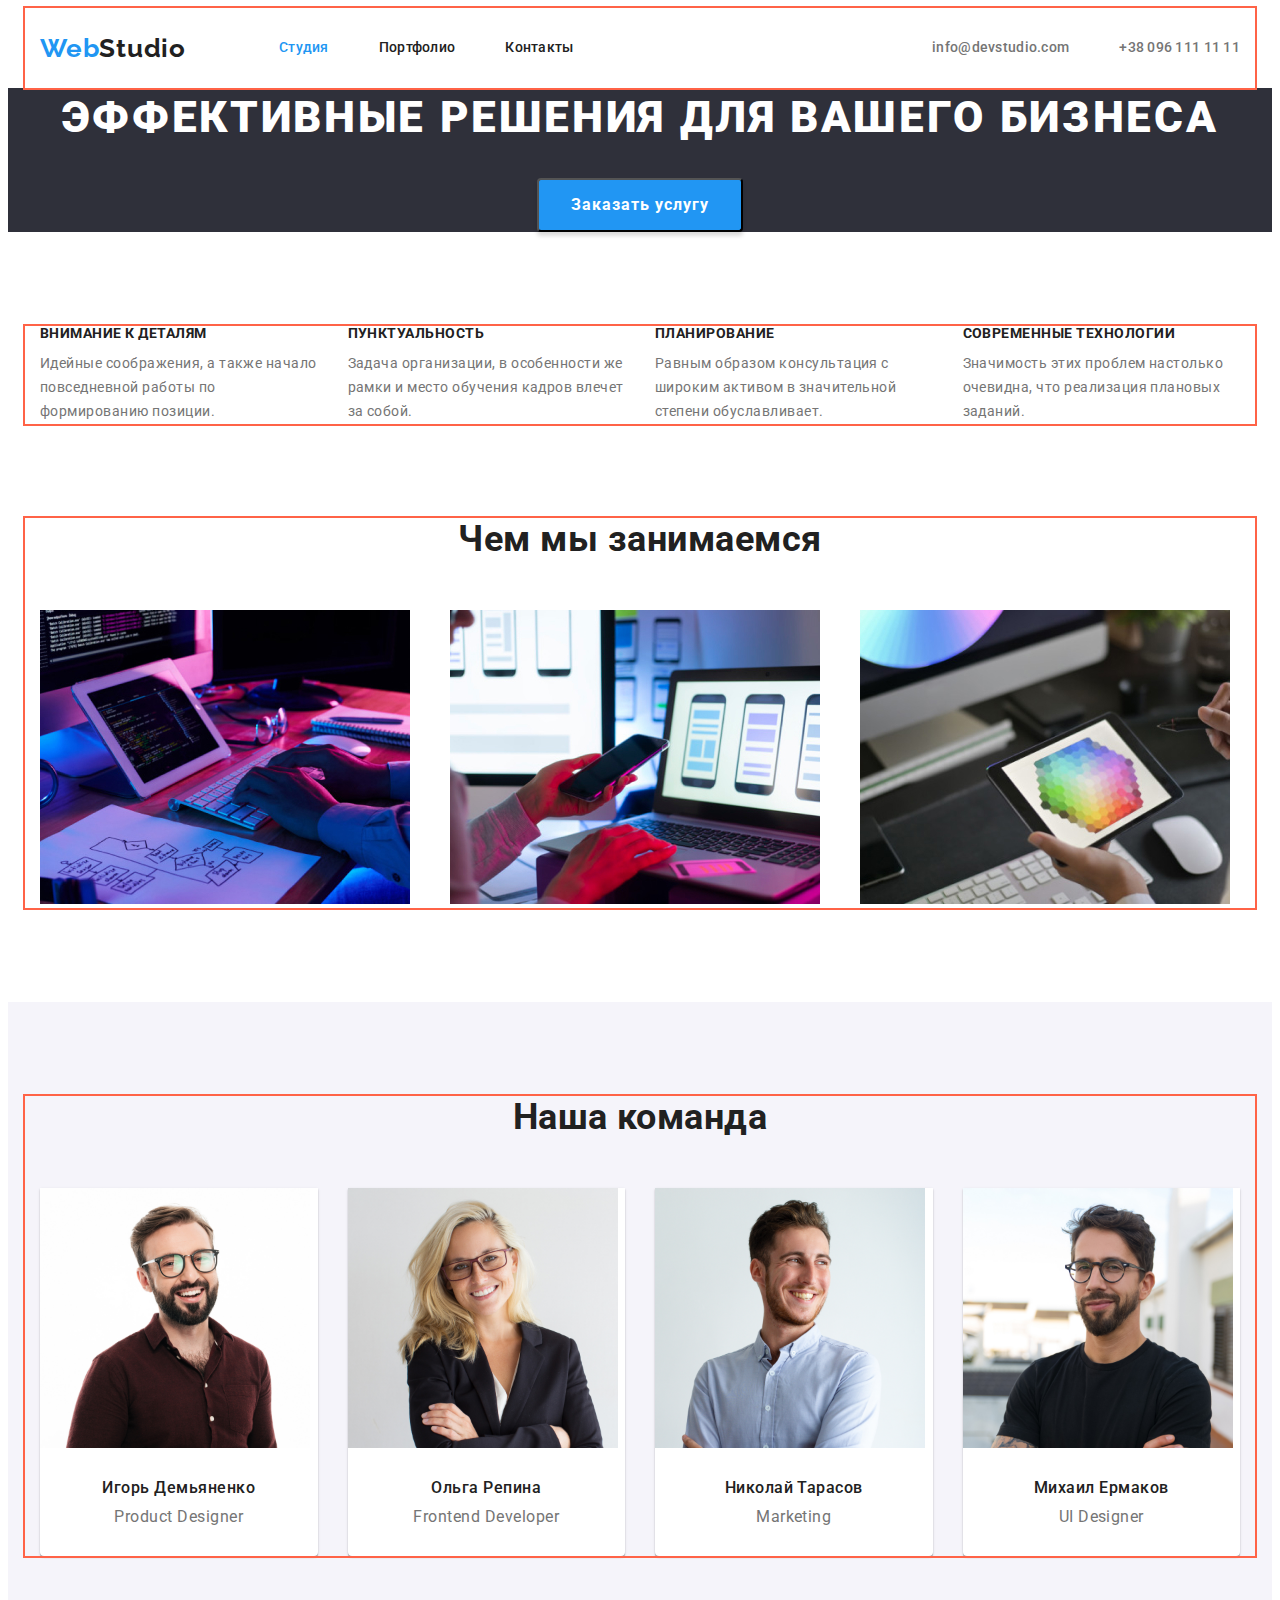
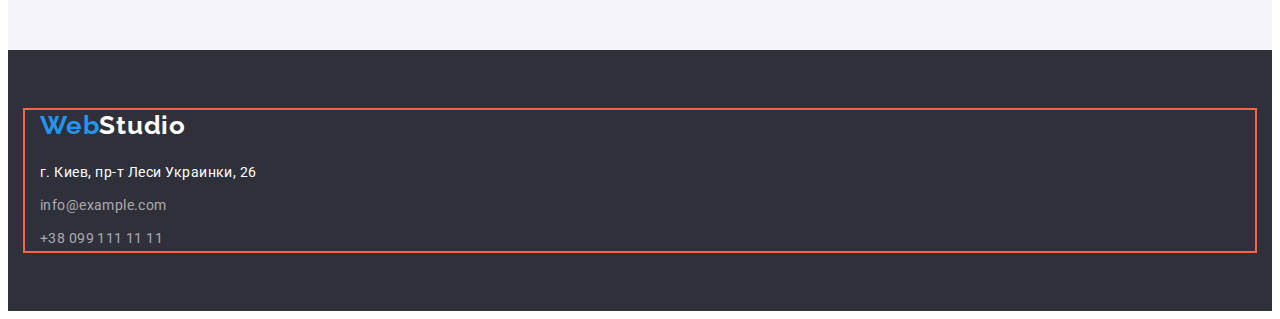
<file: index.html>
<!DOCTYPE html>
<html lang="ru">
<head>
    <meta charset="UTF-8">
    <meta name="viewport" content="width=device-width, initial-scale=1.0">
    <title>Web Studio</title>
    <link rel="stylesheet" href="https://cdnjs.cloudflare.com/ajax/libs/modern-normalize/1.0.0/modern-normalize.min.css"
        integrity="sha512-ISS7cAi1PEhQ8jnbJpJZMd29NlhNj4AWYyLOSp2CE/CsHxTCu+r+t0D2yoJudVrd0/8fTVPUVDzY5Tvli75u/g=="
        crossorigin="anonymous">
    <link rel="stylesheet" href="./css/styles.css">
    <link rel="preconnect" href="https://fonts.gstatic.com">
    <link href="https://fonts.googleapis.com/css2?family=Raleway:wght@700&family=Roboto:wght@400;500;700;900&display=swap"
        rel="stylesheet">
</head>
<body>
    <header>
        <div class="container header">
            <nav class="header-nav">
                <a class="logo" href="./index.html"><span class="logo-text">Web</span>Studio</a>
                <ul class="site-nav list">
                    <li class="item"><a class="button accent" href="">Студия</a></li>
                    <li class="item"><a class="button" href="./portfolio.html">Портфолио</a></li>
                    <li class="item"><a class="button" href="">Контакты</a></li>
                </ul>
            </nav>
            <ul class="contact-main list">
                <li class="item"><a class="contact" href="mailto:info@devstudio.com">info@devstudio.com</a></li>
                <li class="item"><a class="contact" href="tel:+380961111111">+38 096 111 11 11</a></li>
            </ul>
        </div>
    </header>

    <main>
        <section class="hero">
            <h1 class="hero-text">Эффективные решения для вашего бизнеса</h1>
            <button class="hero-button" type="button">Заказать услугу</button>
        </section>
                
        <section class="values">
            <div class="container">
                <h2 class="visually-hidden">Наши преимущества</h2>
                <ul class="values-list list">
                    <li class="item">
                        <h3 class="values-title">Внимание к деталям</h3>
                        <p class="values-text">Идейные соображения, а также начало повседневной работы по формированию позиции.</p>
                    </li>
                    <li class="item">
                        <h3 class="values-title">Пунктуальность</h3>
                        <p class="values-text">Задача организации, в особенности же рамки и место обучения кадров влечет за собой.
                        </p>
                    </li>
                    <li class="item">
                        <h3 class="values-title">Планирование</h3>
                        <p class="values-text">Равным образом консультация с широким активом в значительной степени обуславливает.
                        </p>
                    </li>
                    <li class="item">
                        <h3 class="values-title">Современные технологии</h3>
                        <p class="values-text">Значимость этих проблем настолько очевидна, что реализация плановых заданий.</p>
                    </li>
                </ul>
            </div>
        </section>
        
        <section class="work">
            <div class="container">
                <h2 class="work-title">Чем мы занимаемся</h2>
                <ul class="work-list list">
                    <li class="item">
                        <img src="./images/img1.jpg" alt="Монитор, планшет и клавиатура на столе" width="370" />
                    </li>
                    <li class="item">
                        <img src="./images/img2.jpg" alt="Ноутбук и смартфон" width="370" />
                    </li>
                    <li class="item">
                        <img src="./images/img3.jpg" alt="Выбор цвета на дисплее планшета" width="370" />
                    </li>
                </ul>
            </div>
        </section>
        
        <section class="team">
            <div class="container">
                <h2 class="team-title">Наша команда</h2>
                <ul class="team-list list">
                    <li class="item">
                        <img src="./images/photo1.jpg" alt="Фото дизайнера продукта" width="270" />
                        <h3 class="employee">Игорь Демьяненко</h3>
                        <p class="proffesion">Product Designer</p>
                    </li>
                    <li class="item">
                        <img src="./images/photo2.jpg" alt="Фото фронтэнд разработчика" width="270" />
                        <h3 class="employee">Ольга Репина</h3>
                        <p class="proffesion">Frontend Developer</p>
                    </li>
                    <li class="item">
                        <img src="./images/photo3.jpg" alt="Фото маркетолога" width="270" />
                        <h3 class="employee">Николай Тарасов</h3>
                        <p class="proffesion">Marketing</p>
                    </li>
                    <li class="item">
                        <img src="./images/photo4.jpg" alt="Фото дизайнера" width="270" />
                        <h3 class="employee">Михаил Ермаков</h3>
                        <p class="proffesion">UI Designer</p>
                    </li>
                </ul>
            </div>
        </section>
    </main>
    
    <footer>
        <div class="container footer">
            <a class="logo" href="./index.html"><span class="logo-text">Web</span><span class="logo-footer">Studio</span></a>
            <address class="address">г. Киев, пр-т Леси Украинки, 26</address>
            <ul class="contacts-footer list">
                <li class="item"><a class="contact-footer" href="mailto:info@example.com">info@example.com</a></li>
                <li class="item"><a class="contact-footer" href="tel:+380991111111">+38 099 111 11 11</a></li>
            </ul>
        </div>
    </footer>
</body>
</html>
</file>
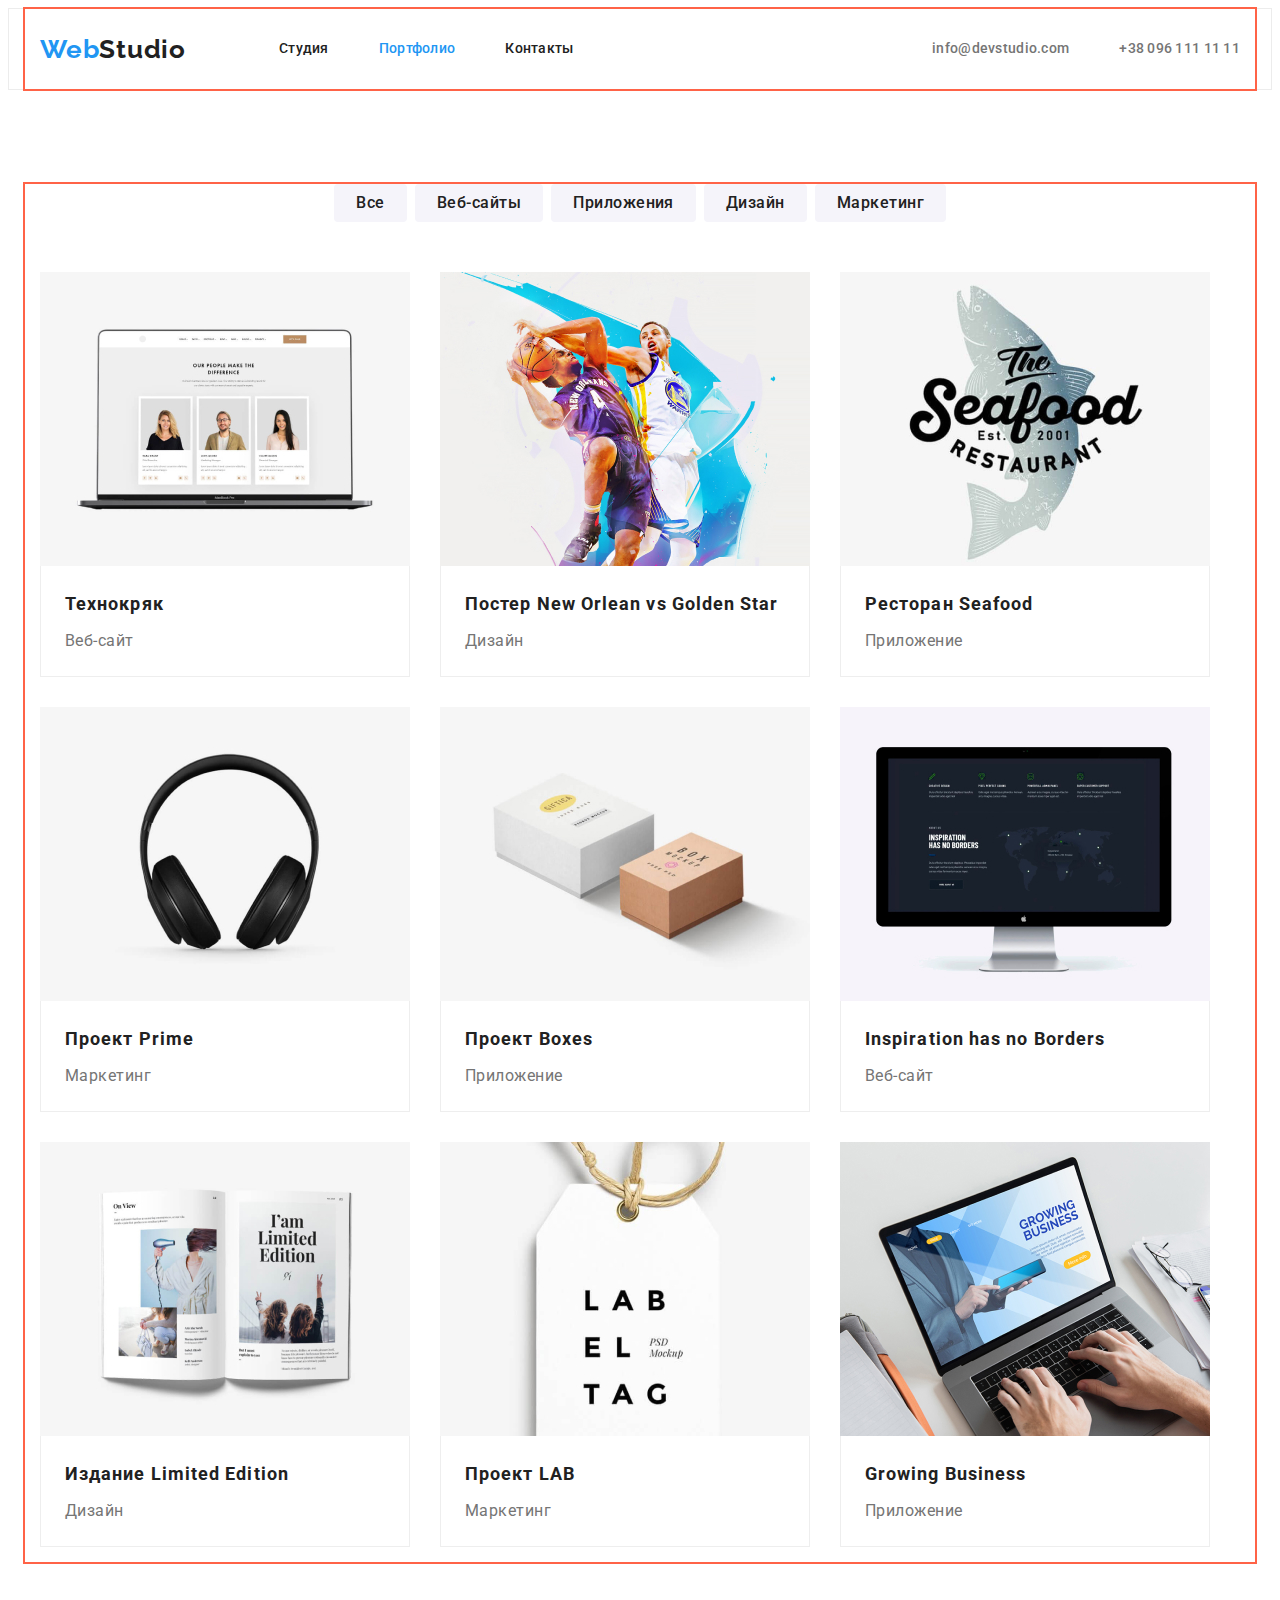
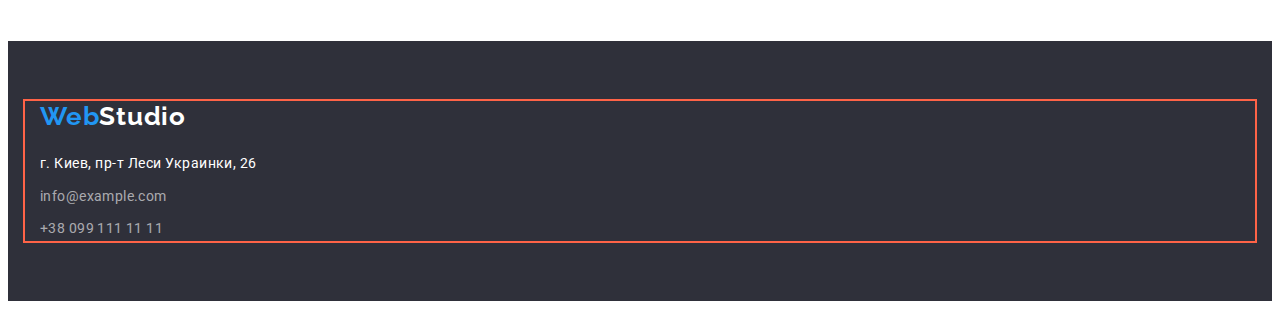
<file: portfolio.html>
<!DOCTYPE html>
<html lang="ru">

<head>
    <meta charset="UTF-8">
    <meta name="viewport" content="width=device-width, initial-scale=1.0">
    <title>Web Studio</title>
    <link rel="stylesheet" href="https://cdnjs.cloudflare.com/ajax/libs/modern-normalize/1.0.0/modern-normalize.min.css"
        integrity="sha512-ISS7cAi1PEhQ8jnbJpJZMd29NlhNj4AWYyLOSp2CE/CsHxTCu+r+t0D2yoJudVrd0/8fTVPUVDzY5Tvli75u/g=="
        crossorigin="anonymous">
    <link rel="stylesheet" href="./css/styles.css">
    <link rel="preconnect" href="https://fonts.gstatic.com">
    <link href="https://fonts.googleapis.com/css2?family=Raleway:wght@700&family=Roboto:wght@400;500;700;900&display=swap"
        rel="stylesheet">
</head>

<body>
    <header class="header-border">
        <div class="container header">
            <nav class="header-nav">
                <a class="logo" href="./index.html"><span class="logo-text">Web</span>Studio</a>
                <ul class="site-nav list">
                    <li class="item"><a class="button" href="./index.html">Студия</a></li>
                    <li class="item"><a class="button accent" href="">Портфолио</a></li>
                    <li class="item"><a class="button" href="">Контакты</a></li>
                </ul>
            </nav>
                <ul class="contact-main list">
                    <li class="item"><a class="contact" href="mailto:info@devstudio.com">info@devstudio.com</a></li>
                    <li class="item"><a class="contact" href="tel:+380961111111">+38 096 111 11 11</a></li>
                </ul>
        </div>
    </header>

    <main>
        <section class="portfolio">
            <div class="container">
                <h1 class="visually-hidden">Портфолио</h1>
                
                <ul class="project-list list">
                    <li class="item">
                        <button class="button-portfolio" type="button">Все</button>
                    </li>
                    <li class="item">
                        <button class="button-portfolio" type="button">Веб-сайты</button>
                    </li>
                    <li class="item">
                        <button class="button-portfolio" type="button">Приложения</button>
                    </li>
                    <li class="item">
                        <button class="button-portfolio" type="button">Дизайн</button>
                    </li>
                    <li class="item">
                        <button class="button-portfolio" type="button">Маркетинг</button>
                    </li>
                    </ul>
                    
                <h2 class="visually-hidden">Примеры работ</h2>
                                    
                <ul class="example-list list">
                    <li class="example">
                        <img src="./images/imgposter1.jpg" alt="Ноутбук с изображением экрана" width="370">
                        <div class="example-content">
                            <h3 class="example-title">Технокряк</h3>
                            <p class="example-text">Веб-сайт</p>
                        </div>
                    </li>
                    <li class="example">
                        <img src="./images/imgposter2.jpg" alt="Два баскетболиста с мячем" width="370">
                        <div class="example-content">
                            <h3 class="example-title">Постер New Orlean vs Golden Star</h3>
                            <p class="example-text">Дизайн</p>
                        </div>
                    </li>
                    <li class="example">
                        <img src="./images/imgposter3.jpg" alt="Эмблема ресторана" width="370">
                        <div class="example-content">
                            <h3 class="example-title">Ресторан Seafood</h3>
                            <p class="example-text">Приложение</p>
                        </div>
                        
                    </li>
                    <li class="example">
                        <img src="./images/imgposter4.jpg" alt="Наушники" width="370">
                        <div class="example-content">
                            <h3 class="example-title">Проект Prime</h3>
                            <p class="example-text">Маркетинг</p>
                        </div>
                        
                    </li>
                    <li class="example">
                        <img src="./images/imgposter5.jpg" alt="Две коробки" width="370">
                        <div class="example-content">
                            <h3 class="example-title">Проект Boxes</h3>
                            <p class="example-text">Приложение</p>
                        </div>
                        
                    </li>
                    <li class="example">
                        <img src="./images/imgposter6.jpg" alt="Монитор компьютера" width="370">
                        <div class="example-content">
                            <h3 class="example-title">Inspiration has no Borders</h3>
                            <p class="example-text">Веб-сайт</p>
                        </div>
                        
                    </li>
                    <li class="example">
                        <img src="./images/imgposter7.jpg" alt="Открытая книга" width="370">
                        <div class="example-content">
                            <h3 class="example-title">Издание Limited Edition</h3>
                            <p class="example-text">Дизайн</p>
                        </div>
                        
                    </li>
                    <li class="example">
                        <img src="./images/imgposter8.jpg" alt="Этикетка на веревке" width="370">
                        <div class="example-content">
                            <h3 class="example-title">Проект LAB</h3>
                            <p class="example-text">Маркетинг</p>
                        </div>

                    </li>
                    <li class="example">
                        <img src="./images/imgposter9.jpg" alt="Ноутбук на столе" width="370">
                        <div class="example-content">
                            <h3 class="example-title">Growing Business</h3>
                            <p class="example-text">Приложение</p>
                        </div>
                        
                    </li>
                </ul>
            </div>
        </section>
    </main>

    <footer>
        <div class="container footer">
            <a class="logo" href="./index.html"><span class="logo-text">Web</span><span class="logo-footer">Studio</span></a>
            <address class="address">г. Киев, пр-т Леси Украинки, 26</address>
            <ul class="contacts-footer list">
                <li class="item"><a class="contact-footer" href="mailto:info@example.com">info@example.com</a></li>
                <li class="item"><a class="contact-footer" href="tel:+380991111111">+38 099 111 11 11</a></li>
            </ul>
        </div>
    </footer>
</body>

</html>
</file>
<file: css/styles.css>
/*  Color
Web color, Color activ button, email, phone, button-hero - #2196F3 !!!
Color passiv button, h2, h3, button-portfolio-passiv - #212121 !!!
Color passiv email, phone, p - #757575 !!!

background header - #FFFFFF
background hero, footer - #2F303A
background main - #E5E5E5
backgrpund section our team - #F5F4FA

text hero, button-hero, address, button-portfolio-active - #FFFFFF
email+phone-footer - rgba(255, 255, 255, 0.6);

*/

/* Font
Font logo - Raleway 700
Font nav, mail, phone, hero, button-hero, h2, h3, p, address, email+phone-footer - Roboto 400, 500, 700, 900
*/

:root {
  --primary-text-color: #757575;
  --activ-button-color: #2196f3;
  --title-text-color: #212121;
  --text-hero-color: #ffffff;
  --border-example-color: #eeeeee;
}

body {
  color: var(--primary-text-color);
  font-family: Roboto, sans-serif;
  letter-spacing: 0.03em;
}

.container {
  width: 1200px;
  margin-left: auto;
  margin-right: auto;
  padding-left: 15px;
  padding-right: 15px;
  outline: 2px solid tomato;
}

a {
  text-decoration: none;
}

p {
  margin-top: 0;
  margin-bottom: 0;
}

header {
  background-color: #ffffff;
}

.list {
  padding: 0;
  margin: 0;
  list-style: none;
}

section {
  padding-top: 94px;
  padding-bottom: 94px;
}

.visually-hidden {
  position: absolute;
  clip: rect(0 0 0 0);
  width: 1px;
  height: 1px;
  margin: -1px;
}

.hero-button,
.button-portfolio {
  cursor: pointer;
}

/* header */
.container.header {
  display: flex;
  align-items: center;
}

.header-nav {
  display: flex;
  align-items: center;
}

.button.accent {
  color: var(--activ-button-color);
}

.logo {
  color: var(--title-text-color);

  font-family: Raleway, sans-serif;
  font-weight: 700;
  font-size: 26px;
  line-height: 1.19;
  letter-spacing: 0.03em;

  margin-right: 93px;
}

.logo-text {
  color: var(--activ-button-color);
}

.site-nav,
.contact-main {
  display: flex;
}

.site-nav .item:not(:last-child),
.contact-main .item:not(:last-child) {
  margin-right: 50px;
}

.contact-main {
  margin-left: auto;
}

.site-nav .button,
.contact-main .contact {
  display: block;
  padding-top: 32px;
  padding-bottom: 32px;
}

.button {
  font-weight: 500;
  font-size: 14px;
  line-height: 1.14;
  letter-spacing: 0.02em;
  color: var(--title-text-color);
}

.button:hover,
.button:focus {
  color: var(--activ-button-color);
}

.contact {
  font-weight: 500;
  font-size: 14px;
  line-height: 1.14;
  letter-spacing: 0.02em;
  color: var(--primary-text-color);
}

.contact:hover,
.contact:focus {
  color: var(--activ-button-color);
}

/* HERO */

.hero {
  padding-top: 0;
  padding-bottom: 0;
  background-color: #2f303a;
  color: var(--text-hero-color);
  text-align: center;
}

.hero-text {
  margin-top: 0;
  margin-bottom: 30px;
  font-weight: 900;
  font-size: 44px;
  line-height: 1.36;
  letter-spacing: 0.06em;
  text-transform: uppercase;
}

.hero-button {
  display: inline-block;
  padding: 10px 32px;

  min-width: 200px;
  min-height: 50px;

  background-color: var(--activ-button-color);
  color: var(--text-hero-color);
  font-family: Roboto, sans-serif;
  font-weight: 700;
  font-size: 16px;
  line-height: 1.875;
  /*display: flex;*/
  align-items: center;
  letter-spacing: 0.06em;

  border-radius: 4px;
  box-shadow: 0px 4px 4px rgba(0, 0, 0, 0.15);
}

/* VALUES */

.values-list {
  display: flex;
  justify-content: space-between;
}

.values-list .item {
  width: calc((100% - 90px) / 4);
  margin-right: 30px;
}

.values-list .item:nth-child(4) {
  margin-right: 0;
}

.values-title {
  margin-top: 0;
  margin-bottom: 10px;

  color: var(--title-text-color);
  font-weight: 700;
  font-size: 14px;
  line-height: 1.14;
  text-transform: uppercase;
}

.values-text {
  font-weight: 400;
  font-size: 14px;
  line-height: 1.71;
}

/* WORK */
.work {
  padding-top: 0px;
}

.work-list,
.team-list {
  display: flex;
  flex-wrap: wrap;
  justify-content: space-between;
}

.work-list .item {
  width: calc((100% - 60px) / 3);
  margin-right: 30px;
}

.work-list .item:nth-child(3n) {
  margin-right: 0;
}

/* TEAM */

.work-title,
.team-title {
  margin-top: 0;
  margin-bottom: 50px;
  color: var(--title-text-color);
  font-weight: 700;
  font-size: 36px;
  line-height: 1.17;
  text-align: center;
}

.team {
  background-color: #f5f4fa;
}

.team-list .item {
  width: calc((100% - 90px) / 4);
  margin-right: 30px;
  padding-bottom: 30px;

  background: var(--text-hero-color);

  text-align: center;
  border-radius: 0px 0px 4px 4px;
  box-shadow: 0px 1px 3px rgba(0, 0, 0, 0.12), 0px 1px 1px rgba(0, 0, 0, 0.14),
    0px 2px 1px rgba(0, 0, 0, 0.2);
}

.team-list .item:nth-child(4n) {
  margin-right: 0;
}

.team-list img {
  display: block;
  margin-bottom: 30px;
}

.employee {
  margin-top: 0;
  margin-bottom: 10px;

  color: var(--title-text-color);

  font-weight: 500;
  font-size: 16px;
  line-height: 1.19;
  text-align: center;
}

.proffesion {
  font-size: 16px;
  line-height: 1.19;
  text-align: center;
}

/* footer */

footer {
  padding-top: 60px;
  padding-bottom: 60px;
  background-color: #2f303a;
}

.footer > .logo {
  display: inline-block;
  margin-bottom: 20px;
}

.logo-footer {
  color: #ffffff;
}

.address {
  margin-bottom: 9px;
  color: #ffffff;
  font-style: inherit;
  font-size: 14px;
  line-height: 1.71;
}

.contacts-footer .item:not(:last-child) {
  margin-bottom: 9px;
}

.contact-footer {
  font-size: 14px;
  line-height: 1.71;
  letter-spacing: 0.03em;
  color: rgba(255, 255, 255, 0.6);
}

/* Portfolio */

.header-border {
  border: 1px solid #ececec;
}

.portfolio {
  margin-bottom: 0;
}

.project-list {
  display: flex;
  margin-bottom: 50px;
  justify-content: center;
}

.project-list .item:not(:last-child) {
  margin-right: 8px;
}

.button-portfolio {
  display: inline-block;
  padding: 6px 22px;
  border-radius: 4px;
  border: none;

  min-width: 73px;
  min-height: 38px;

  background-color: #f5f4fa;
  color: var(--title-text-color);
  font-family: Roboto, sans-serif;
  font-weight: 500;
  font-size: 16px;
  line-height: 1.62;
  text-align: center;
  letter-spacing: 0.03em;
}

.button-portfolio:hover,
.button-portfolio:focus {
  background-color: var(--activ-button-color);
  color: #ffffff;
  box-shadow: 0px 3px 1px rgba(0, 0, 0, 0.1), 0px 1px 2px rgba(0, 0, 0, 0.08),
    0px 2px 2px rgba(0, 0, 0, 0.12);
}

.example-list {
  display: flex;
  flex-wrap: wrap;
  margin: -15px;
}

.example-list > .example {
  width: 370px;
  margin: 15px;
}

.example {
  display: block;
}

.example-list img {
  display: block;
  max-width: 100%;
  height: auto;
}

.example-content {
  padding: 20px 24px;
  background-color: var(--text-hero-color);
  border-right: 1px solid var(--border-example-color);
  border-bottom: 1px solid var(--border-example-color);
  border-left: 1px solid var(--border-example-color);
}

.example-title {
  margin-top: 0;
  margin-bottom: 4px;

  color: var(--title-text-color);
  font-weight: 700;
  font-size: 18px;
  line-height: 2;
  letter-spacing: 0.06em;
}

.example-text {
  font-size: 16px;
  line-height: 1.87;
}
</file>
